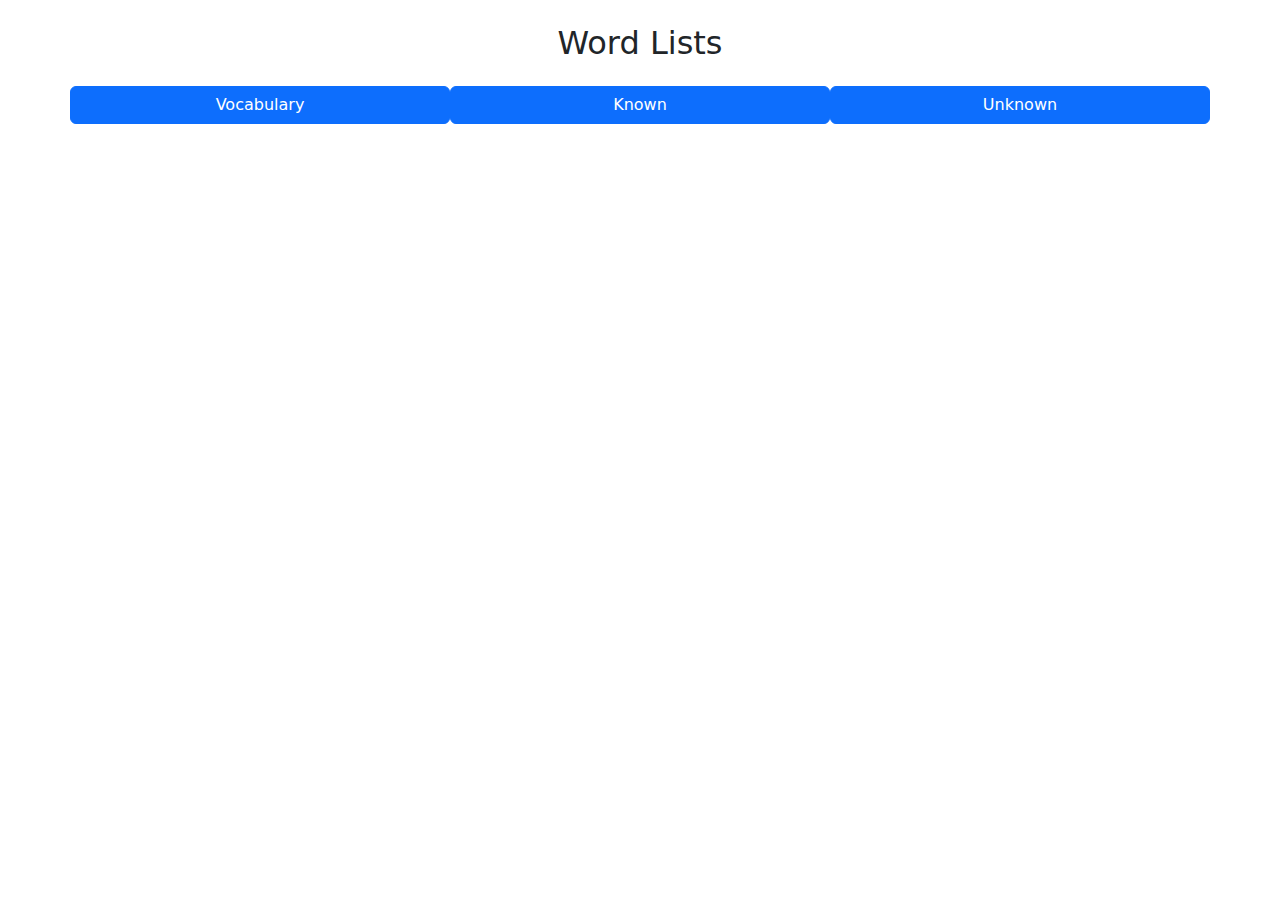
<file: wordCard/index.html>
<!DOCTYPE html>
<html lang="en">
<head>
  <meta charset="UTF-8">
  <meta name="viewport" content="width=device-width, initial-scale=1.0">
  <title>Word List Preview</title>
  <!-- Bootstrap CSS -->
  <link href="https://cdn.jsdelivr.net/npm/bootstrap@5.3.0-alpha1/dist/css/bootstrap.min.css" rel="stylesheet">
  <style>
   
  </style>
</head>
<body>
  <div class="container mt-4">
    <h2 class="text-center mb-4">Word Lists</h2>

    <!-- Word Lists Section -->
    <div id="word-lists" class="row"></div>

    <!-- Modal for Preview -->
    <div class="modal fade" id="previewModal" tabindex="-1" aria-labelledby="previewModalLabel" aria-hidden="true">
      <div class="modal-dialog modal-lg">
        <div class="modal-content">
          <div class="modal-header">
            <h5 class="modal-title" id="previewModalLabel">Word Details</h5>
            <button type="button" class="btn-close" data-bs-dismiss="modal" aria-label="Close"></button>
          </div>
          <div class="modal-body">
            <!-- Card Previews will be dynamically added here -->
          </div>
        </div>
      </div>
    </div>
  
  </div>

  <!-- Bootstrap JS -->
  <script src="https://cdn.jsdelivr.net/npm/bootstrap@5.3.0-alpha1/dist/js/bootstrap.bundle.min.js"></script>
  <script src="../Vocab App/data.js" type="text/javascript" charset="utf-8"></script>
  <script>

    // Function to render word lists
    function renderWordLists() {
      const wordListsContainer = document.getElementById('word-lists');
      wordList.forEach(list => {
        const listButton = document.createElement('button');
        listButton.classList.add('btn', 'btn-primary', 'list-button', 'col-md-4', 'mb-3');
        listButton.textContent = list.listName;
        listButton.addEventListener('click', () => openPreviewModal(list.cards));
        wordListsContainer.appendChild(listButton);
      });
    }

    // Function to open the modal and populate it with card previews
    function openPreviewModal(cards) {
      const modalBody = document.querySelector('#previewModal .modal-body');
      modalBody.innerHTML = ''; // Clear previous content

      card.forEach(card => {
        const cardPreview = document.createElement('div');
        cardPreview.classList.add('card-preview');

        const wordTitle = document.createElement('h4');
        wordTitle.textContent = card.word;

        const banglaMeaning = document.createElement('p');
        banglaMeaning.innerHTML = `<strong>Bangla Meaning:</strong> ${card.banglaMeaning.join(", ")}`;

        const englishMeaning = document.createElement('p');
        englishMeaning.innerHTML = `<strong>English Meaning:</strong> ${card.englishMeaning}`;

        const similarWordsContainer = document.createElement('p');
        similarWordsContainer.innerHTML = `<strong>Similar Words:</strong>`;
        card.similarWords.forEach(word => {
          const tag = document.createElement('span');
          tag.classList.add('similar-word');
          tag.textContent = word;
          similarWordsContainer.appendChild(tag);
        });

        cardPreview.appendChild(wordTitle);
        cardPreview.appendChild(banglaMeaning);
        cardPreview.appendChild(englishMeaning);
        cardPreview.appendChild(similarWordsContainer);

        modalBody.appendChild(cardPreview);
      });

      // Show the modal
      const previewModal = new bootstrap.Modal(document.getElementById('previewModal'));
      previewModal.show();
    }

    // Initialize the word lists
    renderWordLists();
  </script>
</body>
</html>
</file>
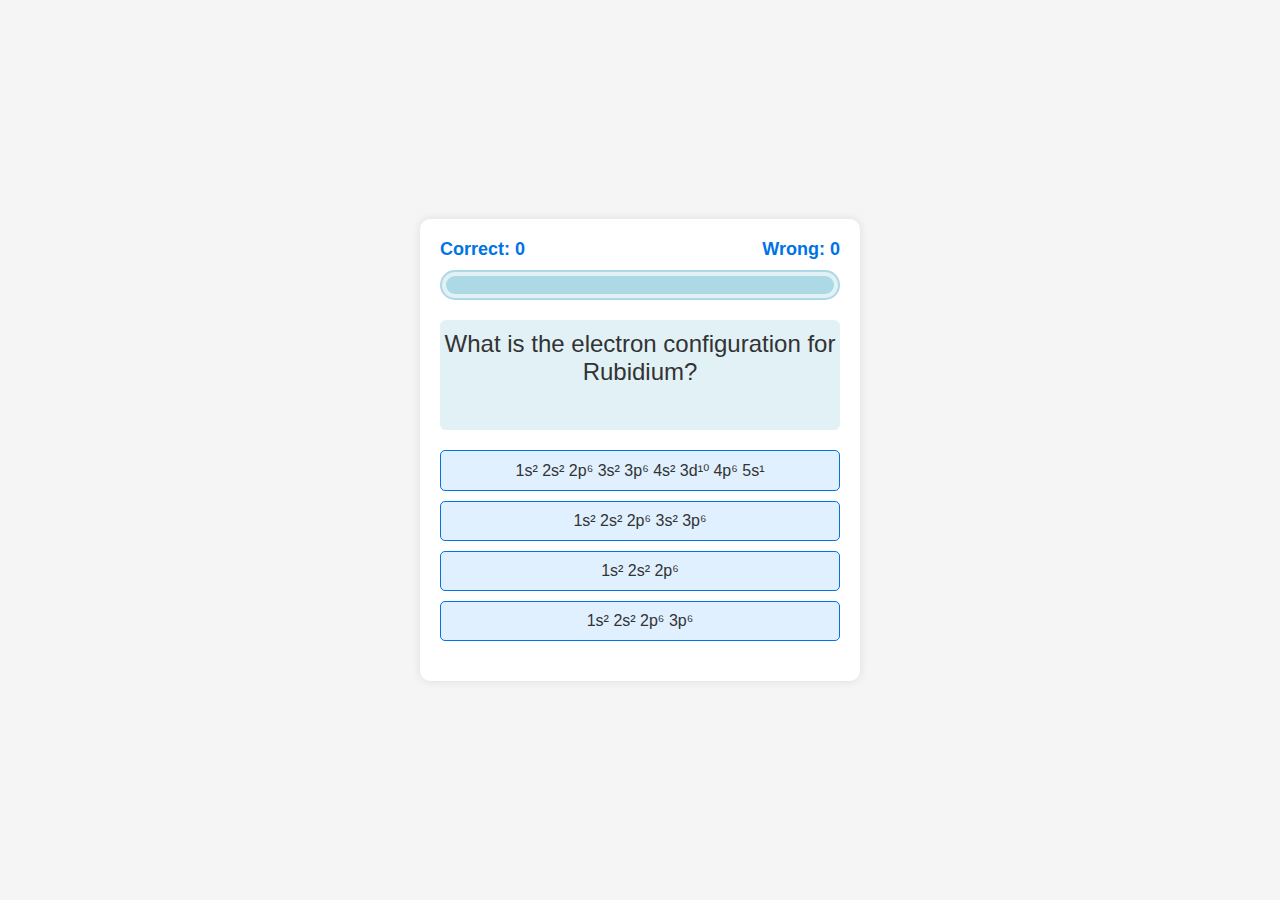
<file: period_table/home.html>
<!DOCTYPE html>
<html lang="en">

<head>
  <meta charset="UTF-8">
  <meta name="viewport" content="width=device-width, initial-scale=1.0">
  <title>Alkali Metals Quiz</title>
 <link rel="stylesheet" href="styles.css">
</head>

<body>
  <div class="quiz-container">
    <div class="header">
      <div>Correct: <span id="correctCount">0</span></div>
      <div>Wrong: <span id="wrongCount">0</span></div>
    </div>
    
    <div class="question-count"><div id="q_bar">-</div></div>
    
    <div class="question" id="questionText"></div>
    <div class="options" id="optionsContainer" ></div>
    <button class="next-button" id="nextButton" onclick="showNextQuestion()">Next</button>
    <div class="feedback" id="feedback"></div>
  </div>

  <script src="data.js"></script>
  <script src="script.js"></script>
  
  
</body>

</html>
</file>
<file: period_table/styles.css>
body {
  font-family: Arial, sans-serif;
  background-color: #f5f5f5;
  color: #333;
  display: flex;
  justify-content: center;
  align-items: center;
  height: 100vh;
  margin: 0;
}

.quiz-container {
  width: 400px;
  background-color: #fff;
  box-shadow: 0px 0px 10px rgba(0, 0, 0, 0.1);
  padding: 20px;
  border-radius: 10px;
  text-align: center;
}

.header {
  display: flex;
  justify-content: space-between;
  margin-bottom: 10px;
}

.header div {
  font-weight: bold;
  font-size: 18px;
  color: #0073e6;
}

.question-count {
  background-color: #ADD8E65C;
  padding: 4px;
  border-radius: 50px;
  font-size: 16px;
  margin-bottom: 20px;
  border: 2px solid lightblue;
}
#q_bar{
  border-radius: 50px;
  color: lightblue;
  height: 100%;
  background-color: lightblue;
}

.question:before {
  position: absolute;
  color: black ;
  content: var(--question-index);
  top: -10px;
  left: 10px;
  background-color: lightblue;
  padding: 4px;
  border-radius: 4px;
 margin-left: 2px;
 font-size: 12px;
}

.question {
  position:relative ;
  font-size: 24px;
  margin-top: 20px;
  margin-bottom: 20px;
  background-color: #ADD8E65C;
  height:100px;
  border-radius: 6px;
  padding-top: 10px;
  /* padding: 6px; */
  
}

.options {
  display: flex;
  flex-direction: column;
  gap: 10px;
}

.option{
  padding: 10px;
  background-color: #e0f0ff;
  border: 1px solid #0073e6;
  border-radius: 5px;
  cursor: pointer;
  transition: background-color 0.2s;
}
.a{background-color: green; color:#fff; font-weight: bold;}
.b{background-color: red; color:#fff;font-weight: bold;}
.option:hover {
  background-color: #cce7ff;
}

.next-button {
  display: none;
  width:100%;
  margin-top: 20px;
  padding: 10px;
  background-color: #0073e6;
  color: #fff;
  border: none;
  border-radius: 5px;
  cursor: pointer;
}

.next-button:hover {
  background-color: #005bb5;
}

.feedback {
  font-size: 16px;
  margin-top: 20px;
  color: #ff3333;
}
</file>
